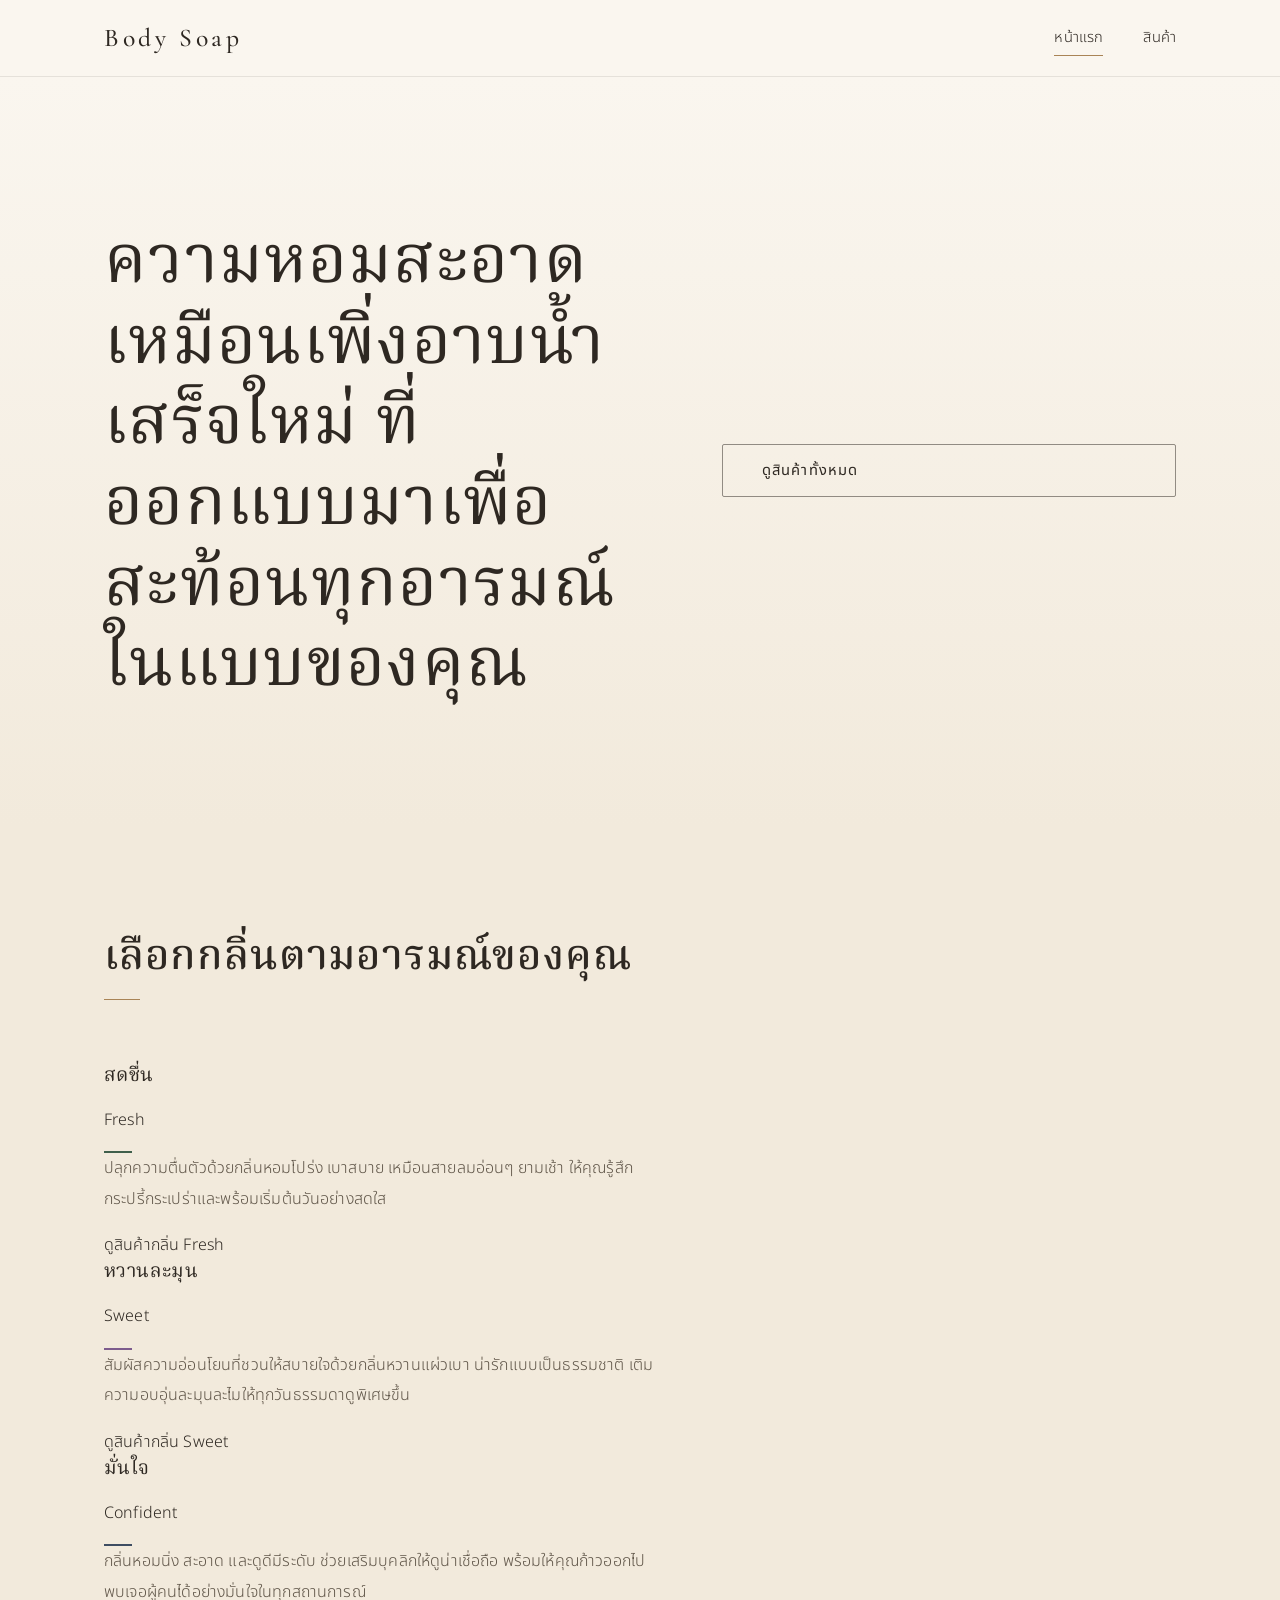
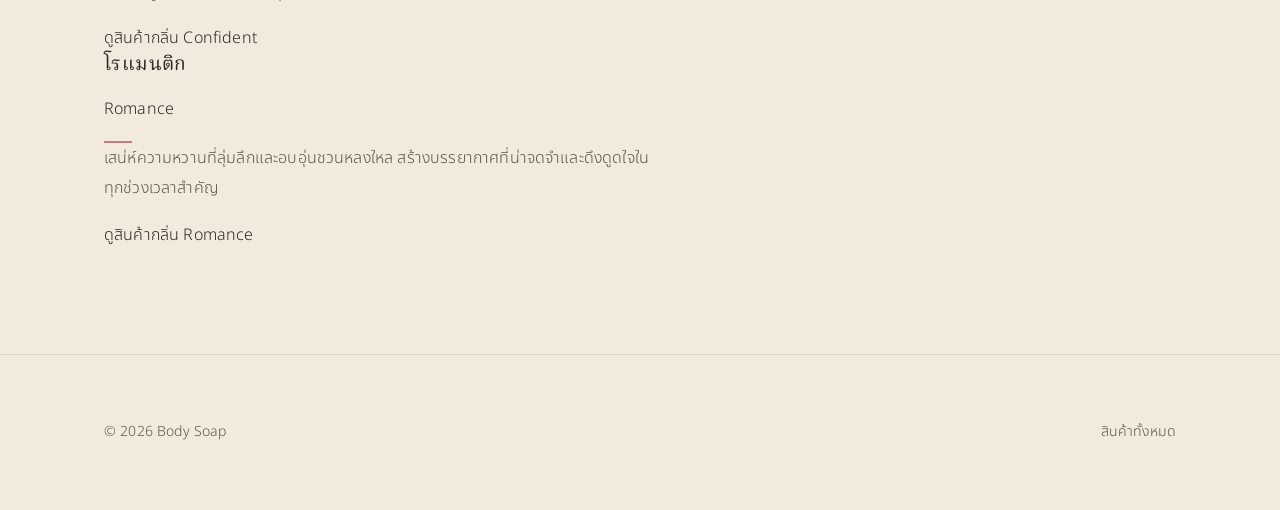
<file: index.html>
<!DOCTYPE html>
<html lang="th">
<head>
  <meta charset="UTF-8">
  <meta name="viewport" content="width=device-width, initial-scale=1">
  <title>Body Soap | น้ำหอมฉีดตัว กลิ่นหอมสะอาดตามอารมณ์ของคุณ</title>
  <meta name="description" content="Body Soap น้ำหอมฉีดตัวกลิ่นหอมสะอาดเหมือนเพิ่งอาบน้ำเสร็จใหม่ ออกแบบมาเพื่อสะท้อนทุกอารมณ์ในแบบของคุณ">
  <link rel="stylesheet" href="style.css">
</head>
<body>

  <header class="site-header">
    <div class="container">
      <a class="brand" href="index.html">Body Soap</a>
      <nav aria-label="เมนูหลัก">
        <ul class="nav">
          <li><a href="index.html" aria-current="page">หน้าแรก</a></li>
          <li><a href="product.html">สินค้า</a></li>
        </ul>
      </nav>
    </div>
  </header>

  <main>
    <section class="hero hero--full">
      <div class="container">
        <h1>
          <span class="hero__line">ความหอมสะอาดเหมือนเพิ่งอาบน้ำเสร็จใหม่</span>
          <span class="hero__line hero__line--sub">ที่ออกแบบมาเพื่อสะท้อนทุกอารมณ์ในแบบของคุณ</span>
        </h1>
        <a class="btn btn--outline" href="product.html">ดูสินค้าทั้งหมด</a>
      </div>
    </section>

    <section class="section section--cream" id="moods">
      <div class="container">
        <div class="section-head">
          <h2>เลือกกลิ่นตามอารมณ์ของคุณ</h2>
        </div>

        <div class="mood-grid">
          <a class="mood-card" data-mood="fresh" href="product.html?mood=fresh">
            <div class="mood-line">
              <h3>สดชื่น</h3>
              <span class="mood-card__en">Fresh</span>
            </div>
            <p>ปลุกความตื่นตัวด้วยกลิ่นหอมโปร่ง เบาสบาย เหมือนสายลมอ่อนๆ ยามเช้า ให้คุณรู้สึกกระปรี้กระเปร่าและพร้อมเริ่มต้นวันอย่างสดใส</p>
            <span class="mood-card__cta">ดูสินค้ากลิ่น Fresh</span>
          </a>

          <a class="mood-card" data-mood="sweet" href="product.html?mood=sweet">
            <div class="mood-line">
              <h3>หวานละมุน</h3>
              <span class="mood-card__en">Sweet</span>
            </div>
            <p>สัมผัสความอ่อนโยนที่ชวนให้สบายใจด้วยกลิ่นหวานแผ่วเบา น่ารักแบบเป็นธรรมชาติ เติมความอบอุ่นละมุนละไมให้ทุกวันธรรมดาดูพิเศษขึ้น</p>
            <span class="mood-card__cta">ดูสินค้ากลิ่น Sweet</span>
          </a>

          <a class="mood-card" data-mood="confident" href="product.html?mood=confident">
            <div class="mood-line">
              <h3>มั่นใจ</h3>
              <span class="mood-card__en">Confident</span>
            </div>
            <p>กลิ่นหอมนิ่ง สะอาด และดูดีมีระดับ ช่วยเสริมบุคลิกให้ดูน่าเชื่อถือ พร้อมให้คุณก้าวออกไปพบเจอผู้คนได้อย่างมั่นใจในทุกสถานการณ์</p>
            <span class="mood-card__cta">ดูสินค้ากลิ่น Confident</span>
          </a>

          <a class="mood-card" data-mood="romance" href="product.html?mood=romance">
            <div class="mood-line">
              <h3>โรแมนติก</h3>
              <span class="mood-card__en">Romance</span>
            </div>
            <p>เสน่ห์ความหวานที่ลุ่มลึกและอบอุ่นชวนหลงใหล สร้างบรรยากาศที่น่าจดจำและดึงดูดใจในทุกช่วงเวลาสำคัญ</p>
            <span class="mood-card__cta">ดูสินค้ากลิ่น Romance</span>
          </a>
        </div>
      </div>
    </section>
  </main>

  <footer class="site-footer">
    <div class="container">
      <p>&copy; 2026 Body Soap</p>
      <p><a href="product.html">สินค้าทั้งหมด</a></p>
    </div>
  </footer>

  <script src="script.js"></script>
</body>
</html>
</file>
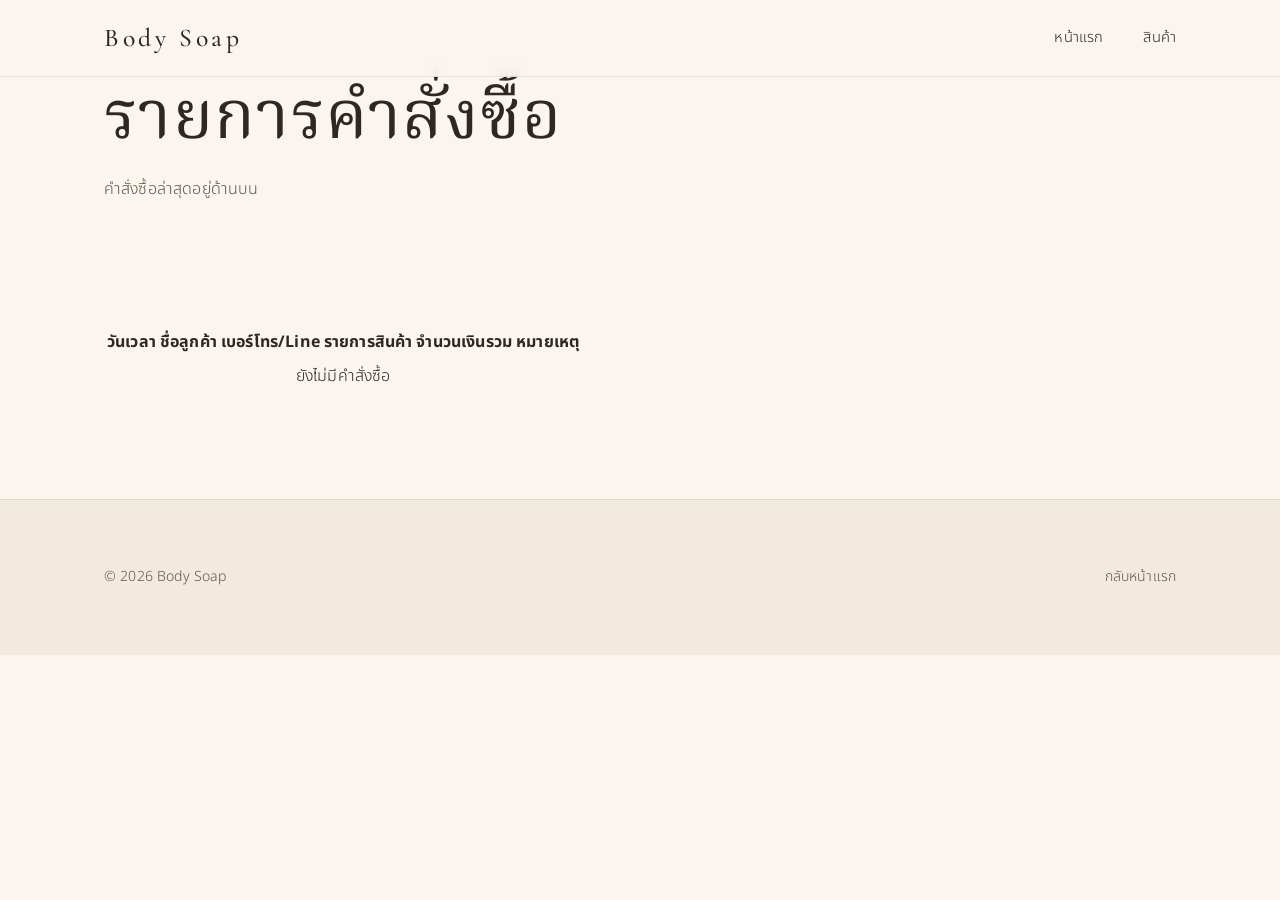
<file: admin.html>
<!DOCTYPE html>
<html lang="th">
<head>
  <meta charset="UTF-8">
  <meta name="viewport" content="width=device-width, initial-scale=1">
  <title>รายการคำสั่งซื้อ | Body Soap</title>
  <meta name="robots" content="noindex, nofollow">
  <link rel="stylesheet" href="style.css">
</head>
<body>

  <header class="site-header">
    <div class="container">
      <a class="brand" href="index.html">Body Soap</a>
      <nav aria-label="เมนูหลัก">
        <ul class="nav">
          <li><a href="index.html">หน้าแรก</a></li>
          <li><a href="product.html">สินค้า</a></li>
        </ul>
      </nav>
    </div>
  </header>

  <main>
    <section class="page-head">
      <div class="container">
        <h1>รายการคำสั่งซื้อ</h1>
        <p>คำสั่งซื้อล่าสุดอยู่ด้านบน</p>
      </div>
    </section>

    <section class="section section--tight-top">
      <div class="container">
        <div class="table-wrap">
          <table id="ordersTable" class="data-table">
            <thead>
              <tr>
                <th scope="col">วันเวลา</th>
                <th scope="col">ชื่อลูกค้า</th>
                <th scope="col">เบอร์โทร/Line</th>
                <th scope="col">รายการสินค้า</th>
                <th scope="col">จำนวนเงินรวม</th>
                <th scope="col">หมายเหตุ</th>
              </tr>
            </thead>
            <tbody></tbody>
          </table>
        </div>
      </div>
    </section>
  </main>

  <footer class="site-footer">
    <div class="container">
      <p>&copy; 2026 Body Soap</p>
      <p><a href="index.html">กลับหน้าแรก</a></p>
    </div>
  </footer>

  <script src="script.js"></script>
</body>
</html>
</file>
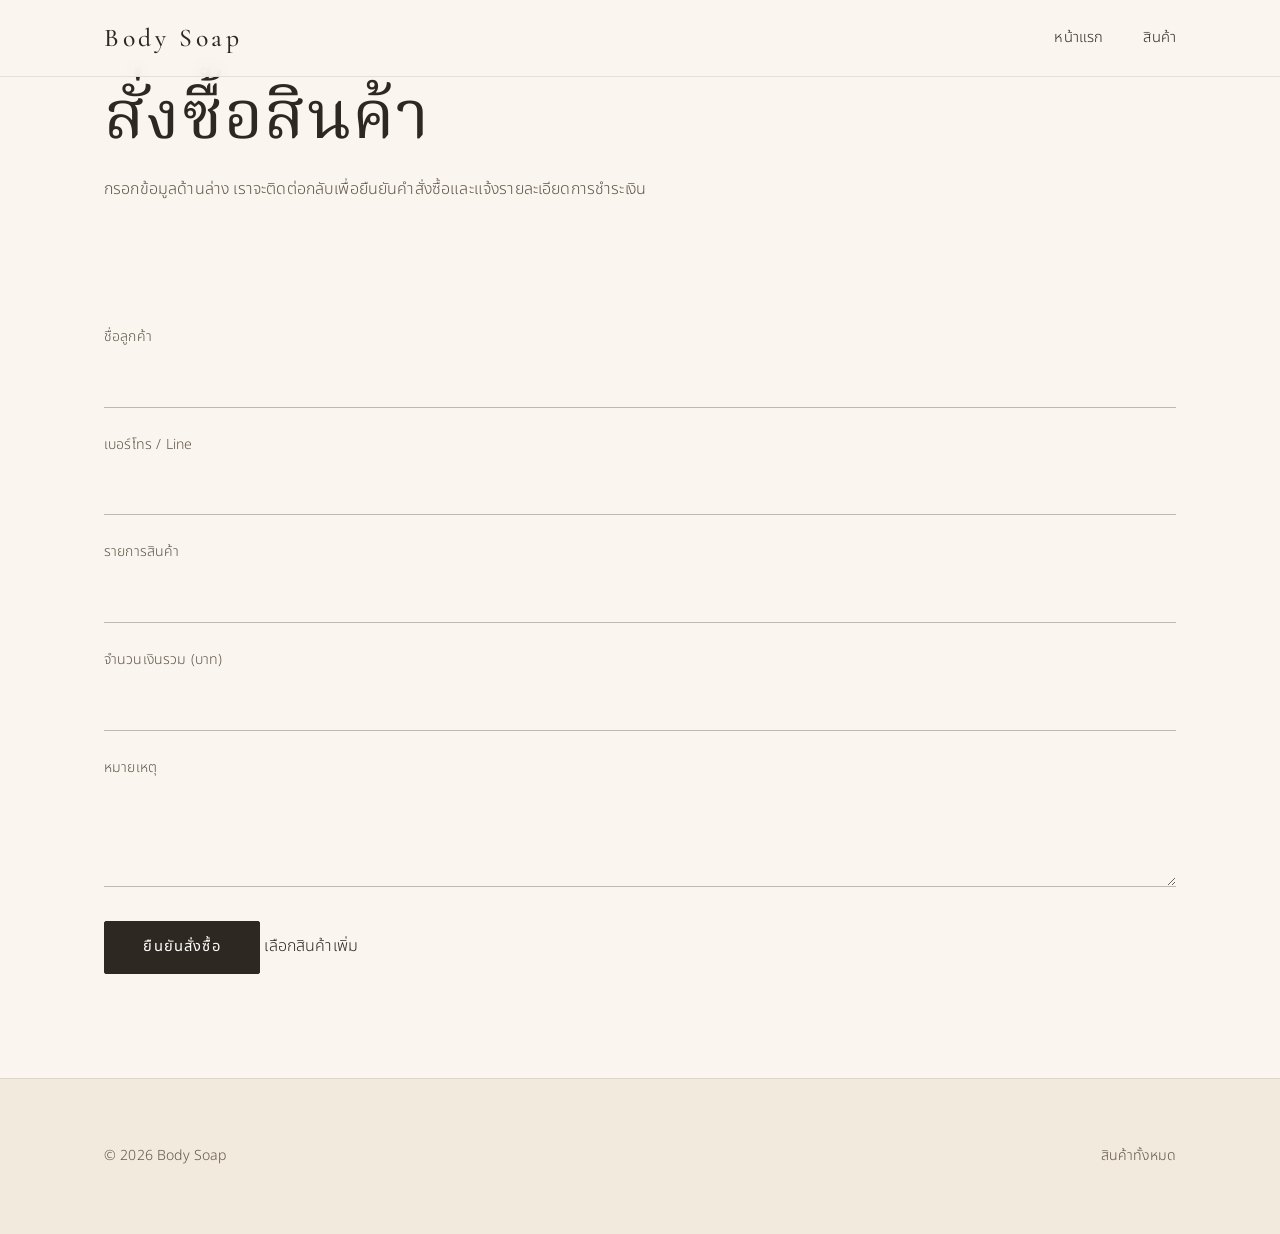
<file: order.html>
<!DOCTYPE html>
<html lang="th">
<head>
  <meta charset="UTF-8">
  <meta name="viewport" content="width=device-width, initial-scale=1">
  <title>สั่งซื้อสินค้า | Body Soap</title>
  <meta name="description" content="กรอกข้อมูลเพื่อสั่งซื้อน้ำหอมฉีดตัวและโรลออน Body Soap">
  <link rel="stylesheet" href="style.css">
</head>
<body>

  <header class="site-header">
    <div class="container">
      <a class="brand" href="index.html">Body Soap</a>
      <nav aria-label="เมนูหลัก">
        <ul class="nav">
          <li><a href="index.html">หน้าแรก</a></li>
          <li><a href="product.html">สินค้า</a></li>
        </ul>
      </nav>
    </div>
  </header>

  <main>
    <section class="page-head">
      <div class="container">
        <h1>สั่งซื้อสินค้า</h1>
        <p>กรอกข้อมูลด้านล่าง เราจะติดต่อกลับเพื่อยืนยันคำสั่งซื้อและแจ้งรายละเอียดการชำระเงิน</p>
      </div>
    </section>

    <section class="section section--tight-top">
      <div class="container">
        <form id="orderForm" class="form-wrap">
          <div class="field">
            <label for="customerName">ชื่อลูกค้า</label>
            <input type="text" id="customerName" name="customerName" autocomplete="name" required>
          </div>

          <div class="field">
            <label for="contact">เบอร์โทร / Line</label>
            <input type="text" id="contact" name="contact" autocomplete="tel" required>
          </div>

          <div class="field">
            <label for="items">รายการสินค้า</label>
            <input type="text" id="items" name="items" required>
          </div>

          <div class="field">
            <label for="total">จำนวนเงินรวม (บาท)</label>
            <input type="number" id="total" name="total" min="0" step="1" inputmode="numeric" required>
          </div>

          <div class="field">
            <label for="note">หมายเหตุ</label>
            <textarea id="note" name="note" rows="3"></textarea>
          </div>

          <div class="form-actions">
            <button type="submit" class="btn">ยืนยันสั่งซื้อ</button>
            <a class="link-quiet" href="product.html">เลือกสินค้าเพิ่ม</a>
          </div>
        </form>
      </div>
    </section>
  </main>

  <footer class="site-footer">
    <div class="container">
      <p>&copy; 2026 Body Soap</p>
      <p><a href="product.html">สินค้าทั้งหมด</a></p>
    </div>
  </footer>

  <script src="script.js"></script>
</body>
</html>
</file>
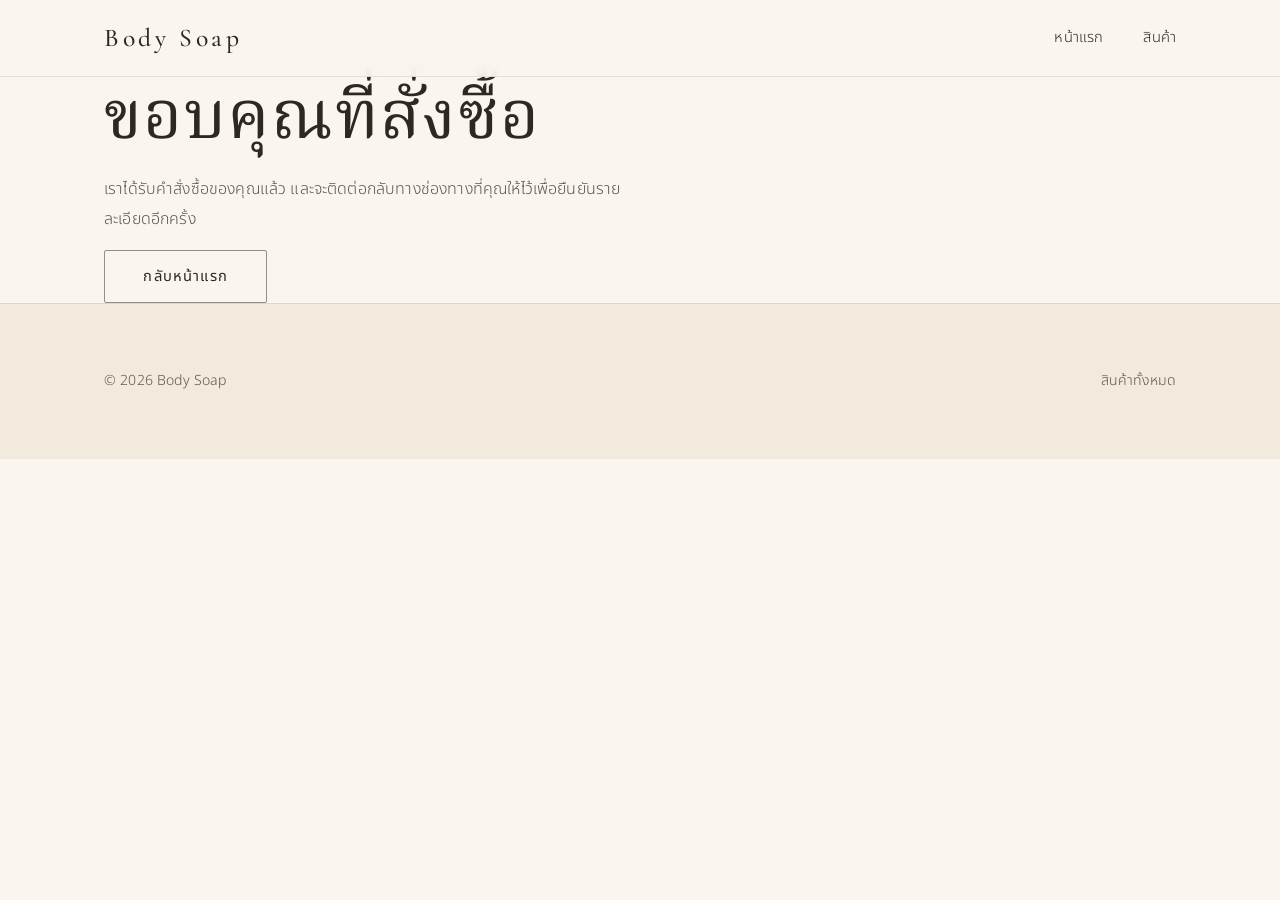
<file: thankyou.html>
<!DOCTYPE html>
<html lang="th">
<head>
  <meta charset="UTF-8">
  <meta name="viewport" content="width=device-width, initial-scale=1">
  <title>ขอบคุณที่สั่งซื้อ | Body Soap</title>
  <meta name="robots" content="noindex">
  <link rel="stylesheet" href="style.css">
</head>
<body>

  <header class="site-header">
    <div class="container">
      <a class="brand" href="index.html">Body Soap</a>
      <nav aria-label="เมนูหลัก">
        <ul class="nav">
          <li><a href="index.html">หน้าแรก</a></li>
          <li><a href="product.html">สินค้า</a></li>
        </ul>
      </nav>
    </div>
  </header>

  <main>
    <section class="thanks">
      <div class="container">
        <h1>ขอบคุณที่สั่งซื้อ</h1>
        <p>เราได้รับคำสั่งซื้อของคุณแล้ว และจะติดต่อกลับทางช่องทางที่คุณให้ไว้เพื่อยืนยันรายละเอียดอีกครั้ง</p>
        <a class="btn btn--outline" href="index.html">กลับหน้าแรก</a>
      </div>
    </section>
  </main>

  <footer class="site-footer">
    <div class="container">
      <p>&copy; 2026 Body Soap</p>
      <p><a href="product.html">สินค้าทั้งหมด</a></p>
    </div>
  </footer>

  <script src="script.js"></script>
</body>
</html>
</file>
<file: style.css>
/* ==========================================================
   Body Soap — Shared theme
   Premium · minimal · cream / beige / bronze accent
   ========================================================== */

@import url("https://fonts.googleapis.com/css2?family=Cormorant+Garamond:ital,wght@0,400;0,500;0,600;1,400&family=Noto+Serif+Thai:wght@300;400;500;600&family=Noto+Sans+Thai:wght@300;400;500&display=swap");

/* ---------- Tokens ---------- */
:root {
  /* Base palette */
  --color-white: #fffefb;
  --color-ivory: #faf6ef;
  --color-cream: #f2eadc;
  --color-sand: #d9c9ae;
  --color-beige-deep: #8b7660;
  --color-ink: #2e2822;
  --color-ink-soft: #5f5548;

  /* Accent: soft gold / bronze */
  --color-accent: #a98456;
  --color-accent-deep: #8a6a40;
  --color-accent-soft: #e6d6bb;

  /* Mood colors (tiny touches only) */
  --mood-fresh: #3f5f4b;
  --mood-sweet: #7d5c8d;
  --mood-confident: #3e4d62;
  --mood-romance: #c47c7c;

  /* Lines */
  --line: 1px solid rgba(46, 40, 34, 0.18);
  --line-soft: 1px solid rgba(46, 40, 34, 0.1);

  /* Type */
  --font-display: "Cormorant Garamond", "Noto Serif Thai", Georgia, serif;
  --font-serif: "Noto Serif Thai", "Cormorant Garamond", Georgia, serif;
  --font-body: "Noto Sans Thai", "Helvetica Neue", Arial, sans-serif;

  /* Spacing scale */
  --space-1: 0.5rem;
  --space-2: 1rem;
  --space-3: 1.5rem;
  --space-4: 2.5rem;
  --space-5: 4rem;
  --space-6: 6.5rem;
  --space-7: 9rem;

  --container: 1120px;
  --radius: 2px;
  --ease: cubic-bezier(0.22, 0.61, 0.36, 1);
}

/* ---------- Reset / base ---------- */
*,
*::before,
*::after {
  box-sizing: border-box;
}

html {
  scroll-behavior: smooth;
  -webkit-text-size-adjust: 100%;
}

body {
  margin: 0;
  background: var(--color-ivory);
  color: var(--color-ink);
  font-family: var(--font-body);
  font-weight: 300;
  font-size: 1rem;
  line-height: 1.9;
  letter-spacing: 0.01em;
  -webkit-font-smoothing: antialiased;
}

img {
  display: block;
  max-width: 100%;
  height: auto;
}

a {
  color: inherit;
  text-decoration: none;
}

a:hover {
  color: var(--color-accent-deep);
}

:focus-visible {
  outline: 1px solid var(--color-accent-deep);
  outline-offset: 4px;
}

::selection {
  background: var(--color-accent-soft);
  color: var(--color-ink);
}

/* ---------- Typography ---------- */
h1,
h2,
h3,
h4 {
  margin: 0 0 var(--space-2);
  font-family: var(--font-display);
  font-weight: 500;
  line-height: 1.3;
  letter-spacing: 0.02em;
  color: var(--color-ink);
}

h1 {
  font-size: clamp(2.4rem, 5.5vw, 4.2rem);
  font-weight: 400;
  line-height: 1.2;
}

h2 {
  font-size: clamp(1.8rem, 3.4vw, 2.6rem);
}

h3 {
  font-family: var(--font-serif);
  font-size: 1.2rem;
  font-weight: 400;
}

p {
  margin: 0 0 var(--space-2);
  max-width: 62ch;
  color: var(--color-ink-soft);
}

.lead {
  font-family: var(--font-serif);
  font-size: 1.15rem;
  font-weight: 300;
  line-height: 2;
}

.text-center {
  text-align: center;
}

.text-center p {
  margin-left: auto;
  margin-right: auto;
}

/* ---------- Layout ---------- */
.container {
  width: 100%;
  max-width: var(--container);
  margin: 0 auto;
  padding: 0 var(--space-3);
}

.section {
  padding: var(--space-6) 0;
}

.section--cream {
  background: var(--color-cream);
}

.section--white {
  background: var(--color-white);
}

.section-head {
  margin-bottom: var(--space-5);
}

/* Thin accent rule under a section title */
.section-head h2::after {
  content: "";
  display: block;
  width: 36px;
  height: 1px;
  margin-top: var(--space-2);
  background: var(--color-accent);
}

.text-center .section-head h2::after,
.section-head.text-center h2::after {
  margin-left: auto;
  margin-right: auto;
}

.divider {
  height: 1px;
  border: 0;
  background: rgba(46, 40, 34, 0.12);
  margin: var(--space-5) 0;
}

/* ---------- Header / nav ---------- */
.site-header {
  position: sticky;
  top: 0;
  z-index: 50;
  background: rgba(250, 246, 239, 0.92);
  -webkit-backdrop-filter: blur(8px);
  backdrop-filter: blur(8px);
  border-bottom: var(--line-soft);
}

.site-header .container {
  display: flex;
  align-items: center;
  justify-content: space-between;
  min-height: 76px;
}

.brand {
  font-family: var(--font-display);
  font-size: 1.6rem;
  font-weight: 500;
  letter-spacing: 0.14em;
  color: var(--color-ink);
}

.nav {
  display: flex;
  gap: var(--space-4);
  list-style: none;
  margin: 0;
  padding: 0;
  font-size: 0.92rem;
}

.nav a {
  padding: 0.4rem 0;
  border-bottom: 1px solid transparent;
  transition: border-color 0.3s var(--ease), color 0.3s var(--ease);
}

.nav a:hover,
.nav a[aria-current="page"] {
  border-bottom-color: var(--color-accent);
}

/* ---------- Hero ---------- */
.hero {
  padding: var(--space-7) 0 var(--space-6);
  background: linear-gradient(180deg, var(--color-ivory) 0%, var(--color-cream) 100%);
}

.hero .container {
  display: grid;
  grid-template-columns: 1.1fr 0.9fr;
  gap: var(--space-5);
  align-items: center;
}

.hero p {
  margin-bottom: var(--space-4);
}

.hero img {
  border: var(--line-soft);
}

/* ---------- Buttons ---------- */
.btn {
  display: inline-block;
  padding: 0.95rem 2.4rem;
  font-family: var(--font-body);
  font-size: 0.92rem;
  font-weight: 400;
  letter-spacing: 0.08em;
  line-height: 1.4;
  color: var(--color-white);
  background: var(--color-ink);
  border: 1px solid var(--color-ink);
  border-radius: var(--radius);
  cursor: pointer;
  transition: background 0.3s var(--ease), color 0.3s var(--ease), border-color 0.3s var(--ease);
}

.btn:hover {
  background: var(--color-accent-deep);
  border-color: var(--color-accent-deep);
  color: var(--color-white);
}

.btn--outline {
  background: transparent;
  color: var(--color-ink);
  border-color: rgba(46, 40, 34, 0.5);
}

.btn--outline:hover {
  background: transparent;
  color: var(--color-accent-deep);
  border-color: var(--color-accent-deep);
}

.btn--block {
  display: block;
  width: 100%;
  text-align: center;
}

/* ---------- Mood system ----------
   Set data-mood="fresh|sweet|confident|romance" on any element
   to expose --mood to its children. Use only for small touches. */
[data-mood] { --mood: var(--color-accent); }
[data-mood="fresh"] { --mood: var(--mood-fresh); }
[data-mood="sweet"] { --mood: var(--mood-sweet); }
[data-mood="confident"] { --mood: var(--mood-confident); }
[data-mood="romance"] { --mood: var(--mood-romance); }

.mood-dot {
  display: inline-block;
  width: 7px;
  height: 7px;
  border-radius: 50%;
  background: var(--mood, var(--color-accent));
  vertical-align: middle;
}

/* Short colored line under a heading */
.mood-line::after {
  content: "";
  display: block;
  width: 28px;
  height: 2px;
  margin-top: var(--space-2);
  background: var(--mood, var(--color-accent));
}

/* ---------- Filter chips ---------- */
.filters {
  display: flex;
  flex-wrap: wrap;
  gap: var(--space-2);
  margin-bottom: var(--space-5);
}

.chip {
  display: inline-flex;
  align-items: center;
  gap: 0.6rem;
  padding: 0.55rem 1.4rem;
  font-family: var(--font-body);
  font-size: 0.9rem;
  font-weight: 300;
  color: var(--color-ink-soft);
  background: transparent;
  border: 1px solid rgba(46, 40, 34, 0.22);
  border-radius: 999px;
  cursor: pointer;
  transition: border-color 0.3s var(--ease), color 0.3s var(--ease), background 0.3s var(--ease);
}

.chip:hover {
  border-color: var(--color-ink);
  color: var(--color-ink);
}

.chip.is-active,
.chip[aria-pressed="true"] {
  color: var(--color-ink);
  border-color: var(--color-ink);
  background: var(--color-white);
}

/* ---------- Product grid / card ---------- */
.product-grid {
  display: grid;
  grid-template-columns: repeat(auto-fill, minmax(240px, 1fr));
  gap: var(--space-5) var(--space-4);
}

.product-card {
  display: flex;
  flex-direction: column;
  background: var(--color-white);
  border: var(--line-soft);
  transition: border-color 0.3s var(--ease);
}

.product-card:hover {
  border-color: rgba(169, 132, 86, 0.6);
}

.product-card__media {
  aspect-ratio: 4 / 5;
  overflow: hidden;
  background: var(--color-cream);
}

.product-card__media img {
  width: 100%;
  height: 100%;
  object-fit: cover;
}

.product-card__body {
  display: flex;
  flex-direction: column;
  flex: 1;
  padding: var(--space-3);
}

.product-card__mood {
  display: flex;
  align-items: center;
  gap: 0.6rem;
  margin-bottom: var(--space-1);
  font-size: 0.82rem;
  color: var(--color-beige-deep);
}

.product-card__name {
  margin-bottom: 0.4rem;
  font-size: 1.15rem;
}

.product-card__meta {
  margin-bottom: var(--space-2);
  font-size: 0.85rem;
  color: var(--color-beige-deep);
}

.product-card__desc {
  flex: 1;
  margin-bottom: var(--space-3);
  font-size: 0.9rem;
  line-height: 1.8;
}

.product-card__footer {
  display: flex;
  align-items: baseline;
  justify-content: space-between;
  padding-top: var(--space-2);
  border-top: var(--line-soft);
}

.price {
  font-family: var(--font-display);
  font-size: 1.5rem;
  font-weight: 500;
  color: var(--color-ink);
}

.price small {
  margin-left: 0.2rem;
  font-family: var(--font-body);
  font-size: 0.8rem;
  color: var(--color-beige-deep);
}

/* ---------- Mood / feature blocks ---------- */
.feature-grid {
  display: grid;
  grid-template-columns: repeat(auto-fit, minmax(220px, 1fr));
  gap: var(--space-5) var(--space-4);
}

.feature {
  padding-top: var(--space-3);
  border-top: 1px solid rgba(46, 40, 34, 0.18);
}

.feature h3::before {
  content: "";
  display: block;
  width: 7px;
  height: 7px;
  margin-bottom: var(--space-2);
  border-radius: 50%;
  background: var(--mood, var(--color-accent));
}

/* ---------- Forms ---------- */
.field {
  display: block;
  margin-bottom: var(--space-3);
}

.field label {
  display: block;
  margin-bottom: 0.4rem;
  font-size: 0.88rem;
  color: var(--color-ink-soft);
}

.field input,
.field select,
.field textarea {
  width: 100%;
  padding: 0.8rem 0;
  font-family: var(--font-body);
  font-size: 1rem;
  font-weight: 300;
  color: var(--color-ink);
  background: transparent;
  border: 0;
  border-bottom: 1px solid rgba(46, 40, 34, 0.3);
  border-radius: 0;
  transition: border-color 0.3s var(--ease);
}

.field input:focus,
.field select:focus,
.field textarea:focus {
  outline: none;
  border-bottom-color: var(--color-accent-deep);
}

/* ---------- Footer ---------- */
.site-footer {
  padding: var(--space-5) 0;
  background: var(--color-cream);
  border-top: var(--line-soft);
  font-size: 0.88rem;
  color: var(--color-ink-soft);
}

.site-footer .container {
  display: flex;
  flex-wrap: wrap;
  gap: var(--space-3);
  align-items: center;
  justify-content: space-between;
}

.site-footer p {
  margin: 0;
  max-width: none;
}

/* ---------- Responsive ---------- */
@media (max-width: 900px) {
  :root {
    --space-6: 4.5rem;
    --space-7: 5.5rem;
  }

  .hero .container {
    grid-template-columns: 1fr;
    gap: var(--space-4);
  }
}

@media (max-width: 640px) {
  body {
    font-size: 0.97rem;
  }

  .container {
    padding: 0 var(--space-2);
  }

  .site-header .container {
    min-height: 64px;
  }

  .brand {
    font-size: 1.3rem;
  }

  .nav {
    gap: var(--space-3);
    font-size: 0.85rem;
  }

  .section {
    padding: var(--space-5) 0;
  }

  .section-head {
    margin-bottom: var(--space-4);
  }

  .product-grid {
    grid-template-columns: repeat(2, 1fr);
    gap: var(--space-3) var(--space-2);
  }

  .product-card__body {
    padding: var(--space-2);
  }

  .product-card__desc {
    display: none;
  }

  .btn {
    padding: 0.9rem 1.8rem;
  }

  .hero .btn {
    display: block;
    text-align: center;
  }

  .site-footer .container {
    flex-direction: column;
    align-items: flex-start;
  }
}

@media (max-width: 380px) {
  .product-grid {
    grid-template-columns: 1fr;
  }
}

@media (prefers-reduced-motion: reduce) {
  html {
    scroll-behavior: auto;
  }

  * {
    transition: none !important;
    animation: none !important;
  }
}
</file>
